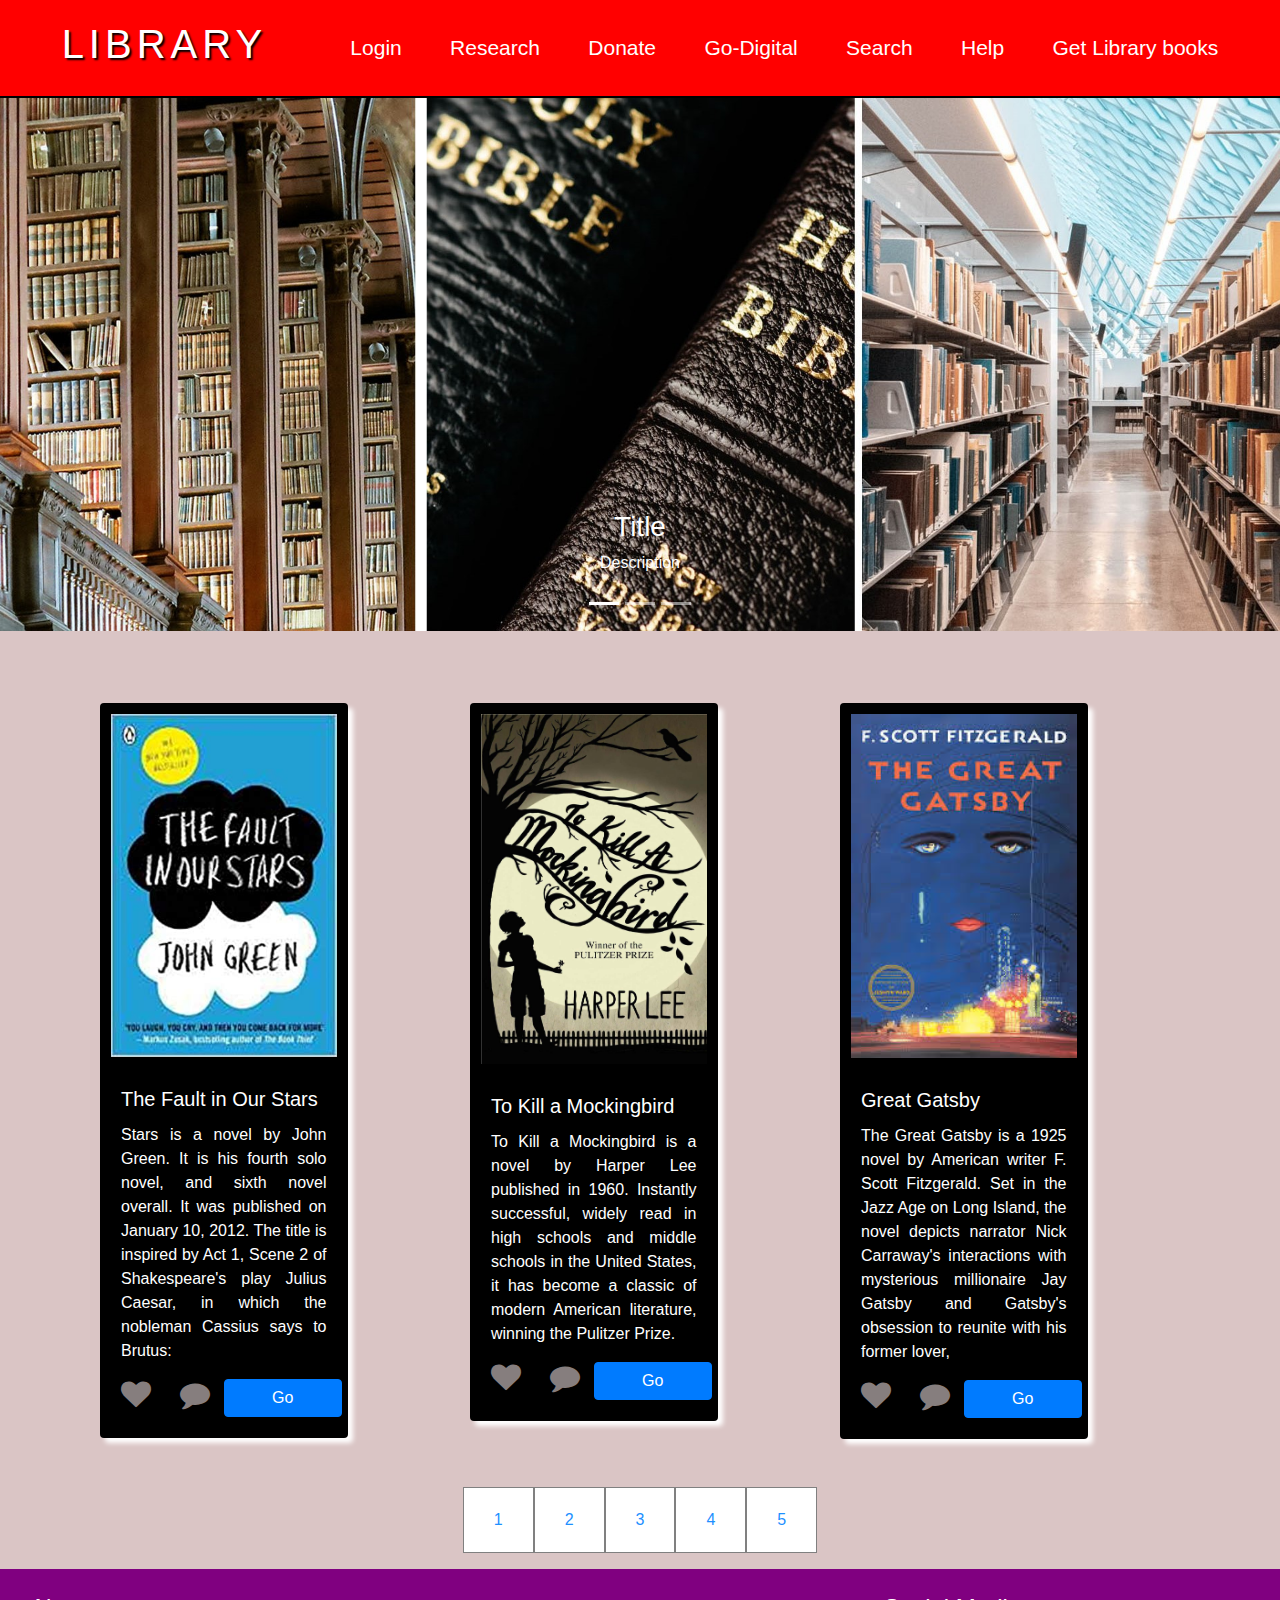
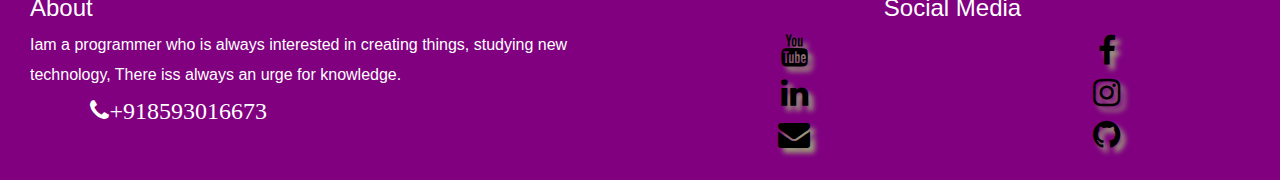
<file: library/frontpage.html>
<!doctype html>
<html lang="en">
  <head>
    <title>Library</title>
    <!-- Required meta tags -->
    <meta charset="utf-8">
    <meta name="viewport" content="width=device-width, initial-scale=1, shrink-to-fit=no">

    <!-- Bootstrap CSS -->
    <link rel="stylesheet" href="https://stackpath.bootstrapcdn.com/bootstrap/4.3.1/css/bootstrap.min.css" integrity="sha384-ggOyR0iXCbMQv3Xipma34MD+dH/1fQ784/j6cY/iJTQUOhcWr7x9JvoRxT2MZw1T" crossorigin="anonymous">
    <link rel="stylesheet" href="https://stackpath.bootstrapcdn.com/font-awesome/4.7.0/css/font-awesome.min.css">
    <link rel="stylesheet" href="style.css">
</head>
  <body>
     <nav>
         <div class="logo">
             <h4 class="home"><a href="frontpage.html">LIBRARY</a></h4>
            </div>
           
             <ul class="nav-links">
                 <li><a href="login.html">Login</a></li>
                 <li><a href="#">Research</a></li>
                 <li><a href="#">Donate</a></li>
                 <li><a href="#">Go-Digital</a></li>
                  <li><a href="#">Search</a></li>
                 <li class="hidden-links"><a href="#">Help</a></li>
                 <li class="hidden-links last-link"><a href="#">Get Library books</a></li>
               
                
             </ul>
             <div class="burger">
                 <div class="line1"></div>
                 <div class="line2"></div>
                 <div class="line3"></div>
             </div>
   </nav>

  <div class="carousel">
    <div id="carouselId" class="carousel slide" data-ride="carousel">
      <ol class="carousel-indicators">
        <li data-target="#carouselId" data-slide-to="0" class="active"></li>
        <li data-target="#carouselId" data-slide-to="1"></li>
        <li data-target="#carouselId" data-slide-to="2"></li>
      </ol>
      <div class="carousel-inner" role="listbox">
        <div class="carousel-item active">
          <img src="images/library_image1.jpg" class="img-fluid" alt="First slide">
          <div class="carousel-caption d-none d-md-block">
            <h3>Title</h3>
            <p>Description</p>
          </div>
        </div>
        <div class="carousel-item">
          <img src="images/library_image2.jpg" class="img-fluid" alt="Second slide">
          <div class="carousel-caption d-none d-md-block">
            <h3>Title</h3>
            <p>Description</p>
          </div>
        </div>
        <div class="carousel-item">
          <img src="images/library_image3.jpg" class="img-fluid" alt="Third slide">
          <div class="carousel-caption d-none d-md-block">
            <h3>Title</h3>
            <p>Description</p>
          </div>
        </div>
      </div>
      <a class="carousel-control-prev" href="#carouselId" role="button" data-slide="prev">
        <span class="carousel-control-prev-icon" aria-hidden="true"></span>
        <span class="sr-only">Previous</span>
      </a>
      <a class="carousel-control-next" href="#carouselId" role="button" data-slide="next">
        <span class="carousel-control-next-icon" aria-hidden="true"></span>
        <span class="sr-only">Next</span>
      </a>
    </div>
  </div>
  <br>
  <br><br>

<div class="container"  style="display: flex;">
  <div class="col-sm-12">
    <div class="row" >
      <div class="col-md-3 cards">
        <div class="card">
          <img class="card-img-top img-fluid" src="images/fault.jpg" alt="Card image cap">
          <div class="card-body">
            <h5 class="card-title">The Fault in Our Stars</h5>
            <p class="card-text">Stars is a novel by John Green. It is his fourth solo novel, and sixth novel overall. It was published on January 10, 2012. 
              The title is inspired by Act 1, Scene 2 of Shakespeare's play Julius Caesar, in which the nobleman Cassius says to Brutus:</p>
            <div class="row">
       
            
              <div class="social-icon fa fa-heart w-50 text-center col-sm-3"></div>
              <div class="social-icon fa fa-comment w-50 text-center col-sm-3"></div>
              <br>
              <a href="nextpage.html" class="btn btn-primary col-sm-6">Go</a>
            </div>
          </div>
        </div>
      </div>
      <div class="col-sm-1 space"></div>
      <div class="col-md-3 cards">
        <div class="card">
          <img class="card-img-top img-fluid" src="images/mocking_bird.jpg" alt="Card image cap" style="height:370px">
          <div class="card-body">
            <h5 class="card-title">To Kill a Mockingbird</h5>
            <p class="card-text">To Kill a Mockingbird is a novel by Harper Lee published in 1960. Instantly successful,
               widely read in high schools and middle schools in the United States, it has become a classic of modern American literature, 
               winning the Pulitzer Prize.</p>
            <div class="row">
              
            
              <div class="social-icon fa fa-heart w-50 text-center col-sm-3"></div>
              <div class="social-icon fa fa-comment w-50 text-center col-sm-3"></div>
              <br>
              <a href="#" class="btn btn-primary col-sm-6">Go</a>
            </div>
          </div>
        </div>
      </div>
      <div class="col-sm-1 space"></div>
      <div class="col-md-3 cards">
        <div class="card">
          <img class="card-img-top img-fluid" src="images/great_gatsby.jpg" alt="Card image cap">
          <div class="card-body">
            <h5 class="card-title">Great Gatsby</h5>
            <p class="card-text">The Great Gatsby is a 1925 novel by American writer F. Scott Fitzgerald. Set in the Jazz Age on Long Island, the novel depicts narrator Nick Carraway's interactions with mysterious millionaire Jay Gatsby and Gatsby's obsession to reunite with his former lover,</p>
            <div class="row">
           
          
            <div class="social-icon fa fa-heart w-50 text-center col-sm-3"></div>
            <div class="social-icon fa fa-comment w-50 text-center col-sm-3"></div>
            <br>
          
            <a href="#" class="btn btn-primary col-sm-6">Go</a>
          </div>
        </div>
        </div>
      </div>
      <div class="col-sm-1 space"></div>
    </div>
  </div>
</div>
<br><br>

<div class="container page">
  <ul class="pagination d-flex justify-content-center">
    
    <li><a href="#">1</a></li>
    <li><a href="#">2</a></li>
    <li><a href="#">3</a></li>
    <li><a href="#">4</a></li>
    <li><a href="#">5</a></li>
  </ul>
</div>
<footer class="col-sm-12 footer row">
    
  <div class="col-sm-6 about"> <h4>About</h4>
 <h6>Iam a  programmer who is always interested in creating things, studying new technology, There iss always an urge for knowledge.
   
 </h6> 
<a href="tel:8593016673"><div class="social-icon fa fa-phone w-50 text-center  mr-1" style="font-size:1.5rem; color:white">+918593016673</div></a>
 </div>
 <div class="col-sm-6 text-center"><h4>Social Media</h4> 
   <div class="row">
  <div class="col-sm-6 links">
   <a href="https://www.youtube.com/channel/UCUd0di63gV8KoOoSWcD8q7w"><div class="social-icon fa fa-youtube w-50 text-center  mr-1"></div></a>
   <a href="https://www.linkedin.com/in/gokul-ganesh-2a37a91b5"><div class="social-icon fa fa-linkedin w-50 text-center  mr-1"></div></a>
   <a href ="mailto:gokulganesh189@gmail.com"><div class="social-icon fa fa-envelope w-50 text-center  mr-1"></div></a>
 </div>

  <div class="col-sm-6 links">
  <a href="https://www.facebook.com/gokul.ganeshmannar"><div class="social-icon fa fa-facebook w-50 text-center  mr-1"></div></a>
  <a href="https://www.instagram.com/gokugokulganesh"><div class="social-icon fa fa-instagram w-50 text-center  mr-1"></div></a>
 <a href="https://github.com/gokul1996-django"><div class="social-icon fa fa-github w-50 text-center  mr-1"></div></a> 
 </div>
 </div>
 <br>
</div>

</footer>

<script src = "app.js">
    
</script>

    <!-- Optional JavaScript -->
    <!-- jQuery first, then Popper.js, then Bootstrap JS -->
    <script src="https://code.jquery.com/jquery-3.3.1.slim.min.js" integrity="sha384-q8i/X+965DzO0rT7abK41JStQIAqVgRVzpbzo5smXKp4YfRvH+8abtTE1Pi6jizo" crossorigin="anonymous"></script>
    <script src="https://cdnjs.cloudflare.com/ajax/libs/popper.js/1.14.7/umd/popper.min.js" integrity="sha384-UO2eT0CpHqdSJQ6hJty5KVphtPhzWj9WO1clHTMGa3JDZwrnQq4sF86dIHNDz0W1" crossorigin="anonymous"></script>
    <script src="https://stackpath.bootstrapcdn.com/bootstrap/4.3.1/js/bootstrap.min.js" integrity="sha384-JjSmVgyd0p3pXB1rRibZUAYoIIy6OrQ6VrjIEaFf/nJGzIxFDsf4x0xIM+B07jRM" crossorigin="anonymous"></script>
  </body>
</html>
</file>
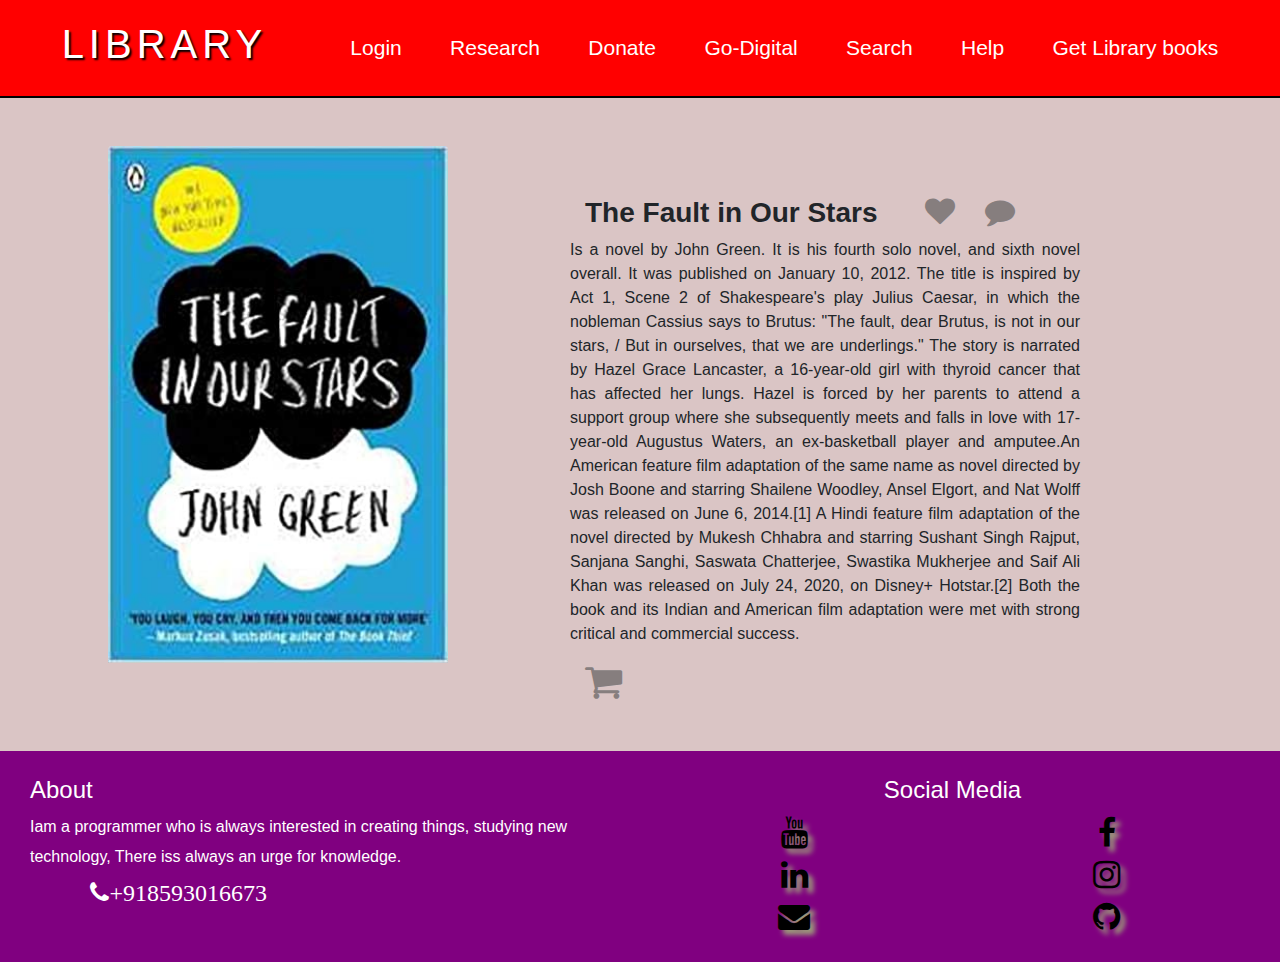
<file: library/nextpage.html>
<!doctype html>
<html lang="en">
  <head>
    <title>Library</title>
    <!-- Required meta tags -->
    <meta charset="utf-8">
    <meta name="viewport" content="width=device-width, initial-scale=1, shrink-to-fit=no">

    <!-- Bootstrap CSS -->
    <link rel="stylesheet" href="https://stackpath.bootstrapcdn.com/bootstrap/4.3.1/css/bootstrap.min.css" integrity="sha384-ggOyR0iXCbMQv3Xipma34MD+dH/1fQ784/j6cY/iJTQUOhcWr7x9JvoRxT2MZw1T" crossorigin="anonymous">
    <link rel="stylesheet" href="https://stackpath.bootstrapcdn.com/font-awesome/4.7.0/css/font-awesome.min.css">
    <link rel="stylesheet" href="style.css">
</head>
  <body>
     <nav>
         <div class="logo">
             <h4 class="home"><a href="frontpage.html">LIBRARY</a></h4>
            </div>
           
             <ul class="nav-links">
                 <li><a href="login.html">Login</a></li>
                 <li><a href="#">Research</a></li>
                 <li><a href="#">Donate</a></li>
                 <li><a href="#">Go-Digital</a></li>
                  <li><a href="#">Search</a></li>
                 <li class="hidden-links"><a href="#">Help</a></li>
                 <li class="hidden-links last-link"><a href="#">Get Library books</a></li>
               
                
             </ul>
             <div class="burger">
                 <div class="line1"></div>
                 <div class="line2"></div>
                 <div class="line3"></div>
             </div>
   </nav>
   <br><br>
   <div class="container row">
       <div class="col-sm-1"></div>
       <div class="col-sm-4">
        <img class="card-img-top img-fluid" src="images/fault.jpg" alt="Card image cap">
       </div>
       <div class="col-sm-1"></div>
       <div class="col-sm-6 description row"><h3 class="col-sm-8"><b>The Fault in Our Stars</b></h3>
        <a href="#"><div class="col-sm-2 social-icon fa fa-heart w-50 text-center"></div></a>
        <a href="#"><div class="col-sm-2 social-icon fa fa-comment w-50 text-center"></div></a>
         <br>
        <p>Is a novel by John Green. It is his fourth solo novel, and sixth novel overall. 
           It was published on January 10, 2012. The title is inspired by Act 1, Scene 2 of Shakespeare's play Julius Caesar, in which 
           the nobleman Cassius says to Brutus: "The fault, dear Brutus, is not in our stars, / But in ourselves, that we are underlings." 
           The story is narrated by Hazel Grace Lancaster, a 16-year-old girl with thyroid cancer that has affected her lungs. Hazel is forced
            by her parents to attend a support group where she subsequently meets and falls in love with 17-year-old Augustus Waters, 
            an ex-basketball player and amputee.An American feature film adaptation of the same name as novel directed by Josh Boone and 
            starring Shailene Woodley, Ansel Elgort, and Nat Wolff was released on June 6, 2014.[1] A Hindi feature film adaptation of the 
            novel directed by Mukesh Chhabra and starring Sushant Singh Rajput, Sanjana Sanghi, Saswata Chatterjee, Swastika Mukherjee and Saif 
            Ali Khan was released on July 24, 2020, on Disney+ Hotstar.[2] Both the book and its Indian and American film adaptation were met 
            with strong critical and commercial success.</p>
           <a href="https://www.amazon.in/Fault-our-Stars-John-Green/dp/0141345659/ref=sr_1_1?crid=EJSOT2SMVCU3&dchild=1&keywords=fault+in+our+stars&qid=1610960895&sprefix=fault%2Caps%2C296&sr=8-1">
            <div class="col-sm-3 social-icon fa fa-shopping-cart w-50 text-center"></div>
        </a>
        </div>

   </div>
   <br><br>
   <footer class="col-sm-12 footer row">
    
    <div class="col-sm-6 about"> <h4>About</h4>
   <h6>Iam a  programmer who is always interested in creating things, studying new technology, There iss always an urge for knowledge.
     
   </h6> 
  <a href="tel:8593016673"><div class="social-icon fa fa-phone w-50 text-center  mr-1" style="font-size:1.5rem; color:white">+918593016673</div></a>
   </div>
   <div class="col-sm-6 text-center"><h4>Social Media</h4> 
     <div class="row">
    <div class="col-sm-6 links">
     <a href="https://www.youtube.com/channel/UCUd0di63gV8KoOoSWcD8q7w"><div class="social-icon fa fa-youtube w-50 text-center  mr-1"></div></a>
     <a href="https://www.linkedin.com/in/gokul-ganesh-2a37a91b5"><div class="social-icon fa fa-linkedin w-50 text-center  mr-1"></div></a>
     <a href ="mailto:gokulganesh189@gmail.com"><div class="social-icon fa fa-envelope w-50 text-center  mr-1"></div></a>
   </div>
  
    <div class="col-sm-6 links">
    <a href="https://www.facebook.com/gokul.ganeshmannar"><div class="social-icon fa fa-facebook w-50 text-center  mr-1"></div></a>
    <a href="https://www.instagram.com/gokugokulganesh"><div class="social-icon fa fa-instagram w-50 text-center  mr-1"></div></a>
   <a href="https://github.com/gokul1996-django"><div class="social-icon fa fa-github w-50 text-center  mr-1"></div></a> 
   </div>
   </div>
   <br>
  </div>
  
  </footer>
  
   <script src = "app.js">
    
</script>
  </body>
</html>
</file>
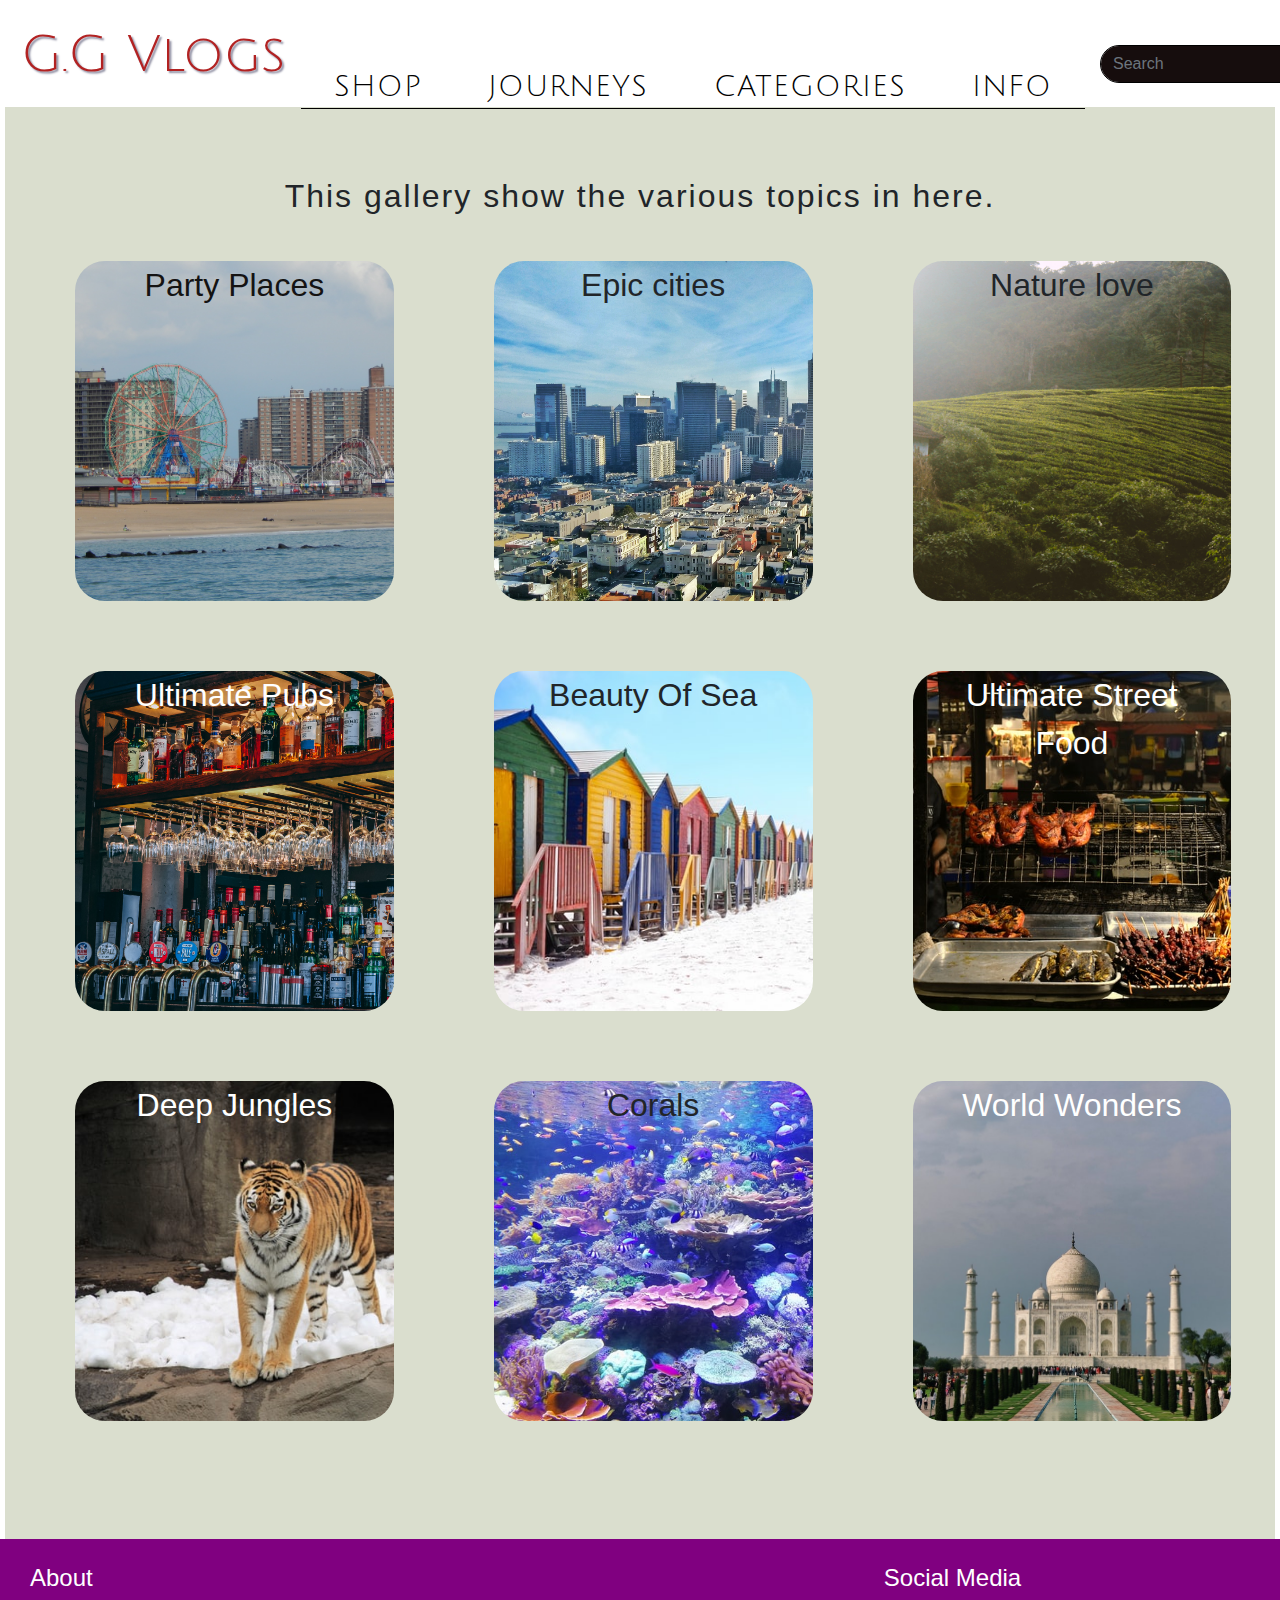
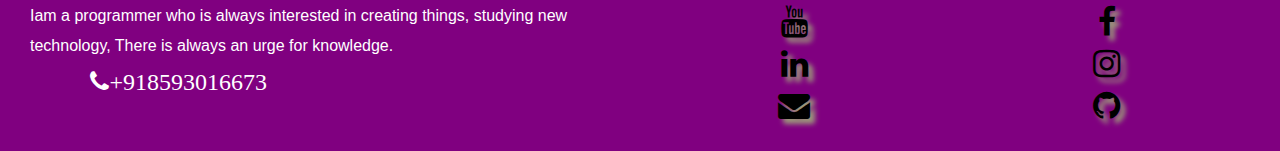
<file: vlog/html/gallery.html>
<!doctype html>
<html lang="en">
  <head>
    <title>Title</title>
    <!-- Required meta tags -->
    <meta charset="utf-8">
    <meta name="viewport" content="width=device-width, initial-scale=1, shrink-to-fit=no">

    <!-- Bootstrap CSS -->
    <link href="https://fonts.googleapis.com/css2?family=Julius+Sans+One&display=swap" rel="stylesheet">
    <link rel="stylesheet" href="https://stackpath.bootstrapcdn.com/font-awesome/4.7.0/css/font-awesome.min.css">
    <link rel="stylesheet" href="https://stackpath.bootstrapcdn.com/bootstrap/4.3.1/css/bootstrap.min.css" integrity="sha384-ggOyR0iXCbMQv3Xipma34MD+dH/1fQ784/j6cY/iJTQUOhcWr7x9JvoRxT2MZw1T" crossorigin="anonymous">
    <link rel="stylesheet" href="navbar.css">
</head>
  <body>
    <nav class="navbar navbar-expand-sm navbar-light bg-ligh navbar-transperent">
        <a class="navbar-brand" href="nav.html"><P>G.G Vlogs</P></a>
        <button class="navbar-toggler d-lg-none" type="button" data-toggle="collapse" data-target="#collapsibleNavId" aria-controls="collapsibleNavId"
            aria-expanded="false" aria-label="Toggle navigation">
            <span class="navbar-toggler-icon"></span>
        </button>
        <div class="collapse navbar-collapse" id="collapsibleNavId">
            <ul class="navbar-nav mx-auto text-md-center">
           
                <li class="nav-item">
                    <a class="nav-link" href="#" style="color:black; ">Shop</a>
                </li>
                <li class="nav-item">
                    <a class="nav-link" href="#"  style="color:black;">journeys</a>
                </li>
                <li class="nav-item">
                    <a class="nav-link" href="gallery.html"  style="color:black;">Categories</a>
                </li>
                 <li class="nav-item">
                    <a class="nav-link" href="#"  style="color:black;">info</a>
                </li>
              
            </ul>
            <form class="form-inline my-2 my-lg-0">
                <div class="search-icon">
                    <div class="col-sm-9">
                <input class="form-control search" type="text" placeholder="Search">
              </div>
   
                <div class="social-icon fa fa-search text-center col-sm-3" type="submit"></div>
  
                </div>
              </div>
              </form>
        </div>
    </nav>  
    <div class="full">
        <div class="col-sm-12 description">
            <h2>This gallery show the various topics in here.<h2>  
        </div>
        <div class="row">
          
            <div class="col-sm-3 img1"><a href="party.html" style="color:rgb(20, 19, 19);"><p class="text-center" style="font-size:2rem;"> Party Places</p></a></div>
            
    
            <div class="col-sm-3 img2"><p class="text-center" style="font-size:2rem;">Epic cities</p></div>
    
            <div class="col-sm-3 img3"><p class="text-center" style="font-size:2rem;">Nature love</p></div>
         
            
        </div>
        <div class="row">
          
            <div class="col-sm-3 img4"><p class="text-center" style="font-size:2rem; color:white">Ultimate Pubs</p></div>
            
    
            <div class="col-sm-3 img5"><p class="text-center" style="font-size:2rem;">Beauty Of Sea</p></div>
    
            <div class="col-sm-3 img6"><p class="text-center" style="font-size:2rem; color:white">Ultimate Street Food</p></div>
         
            
        </div>
        <div class="row">
          
            <div class="col-sm-3 img7"><p class="text-center" style="font-size:2rem; color:white">Deep Jungles</p></div>
            
    
            <div class="col-sm-3 img8"><p class="text-center" style="font-size:2rem;">Corals</p></div>
    
            <div class="col-sm-3 img9"><p class="text-center" style="font-size:2rem; color:white">World Wonders</p></div>
         
            
        </div>
        <br>
        <br>
    </div>
    <footer class="col-sm-12 footer row">
    
        <div class="col-sm-6 about"> <h4>About</h4>
       <h6>Iam a  programmer who is always interested in creating things, studying new technology, There is always an urge for knowledge.
         
       </h6> 
      <a href="tel:8593016673"><div class="social-icon fa fa-phone w-50 text-center  mr-1" style="font-size:1.5rem; color:white">+918593016673</div></a>
       </div>
       <div class="col-sm-6 text-center"><h4>Social Media</h4> 
         <div class="row">
        <div class="col-sm-6 links">
         <a href="https://www.youtube.com/channel/UCUd0di63gV8KoOoSWcD8q7w"><div class="social-icon fa fa-youtube w-50 text-center  mr-1"></div></a>
         <a href="https://www.linkedin.com/in/gokul-ganesh-2a37a91b5"><div class="social-icon fa fa-linkedin w-50 text-center  mr-1"></div></a>
         <a href ="mailto:gokulganesh189@gmail.com"><div class="social-icon fa fa-envelope w-50 text-center  mr-1"></div></a>
       </div>
      
        <div class="col-sm-6 links">
        <a href="https://www.facebook.com/gokul.ganeshmannar"><div class="social-icon fa fa-facebook w-50 text-center  mr-1"></div></a>
        <a href="https://www.instagram.com/gokugokulganesh"><div class="social-icon fa fa-instagram w-50 text-center  mr-1"></div></a>
       <a href="https://github.com/gokul1996-django"><div class="social-icon fa fa-github w-50 text-center  mr-1"></div></a> 
       </div>
       </div>
       <br>
      </div>
      
      </footer>
    <!-- Optional JavaScript -->
    <!-- jQuery first, then Popper.js, then Bootstrap JS -->
    <script src="https://code.jquery.com/jquery-3.3.1.slim.min.js" integrity="sha384-q8i/X+965DzO0rT7abK41JStQIAqVgRVzpbzo5smXKp4YfRvH+8abtTE1Pi6jizo" crossorigin="anonymous"></script>
    <script src="https://cdnjs.cloudflare.com/ajax/libs/popper.js/1.14.7/umd/popper.min.js" integrity="sha384-UO2eT0CpHqdSJQ6hJty5KVphtPhzWj9WO1clHTMGa3JDZwrnQq4sF86dIHNDz0W1" crossorigin="anonymous"></script>
    <script src="https://stackpath.bootstrapcdn.com/bootstrap/4.3.1/js/bootstrap.min.js" integrity="sha384-JjSmVgyd0p3pXB1rRibZUAYoIIy6OrQ6VrjIEaFf/nJGzIxFDsf4x0xIM+B07jRM" crossorigin="anonymous"></script>
  </body>
</html>
</file>
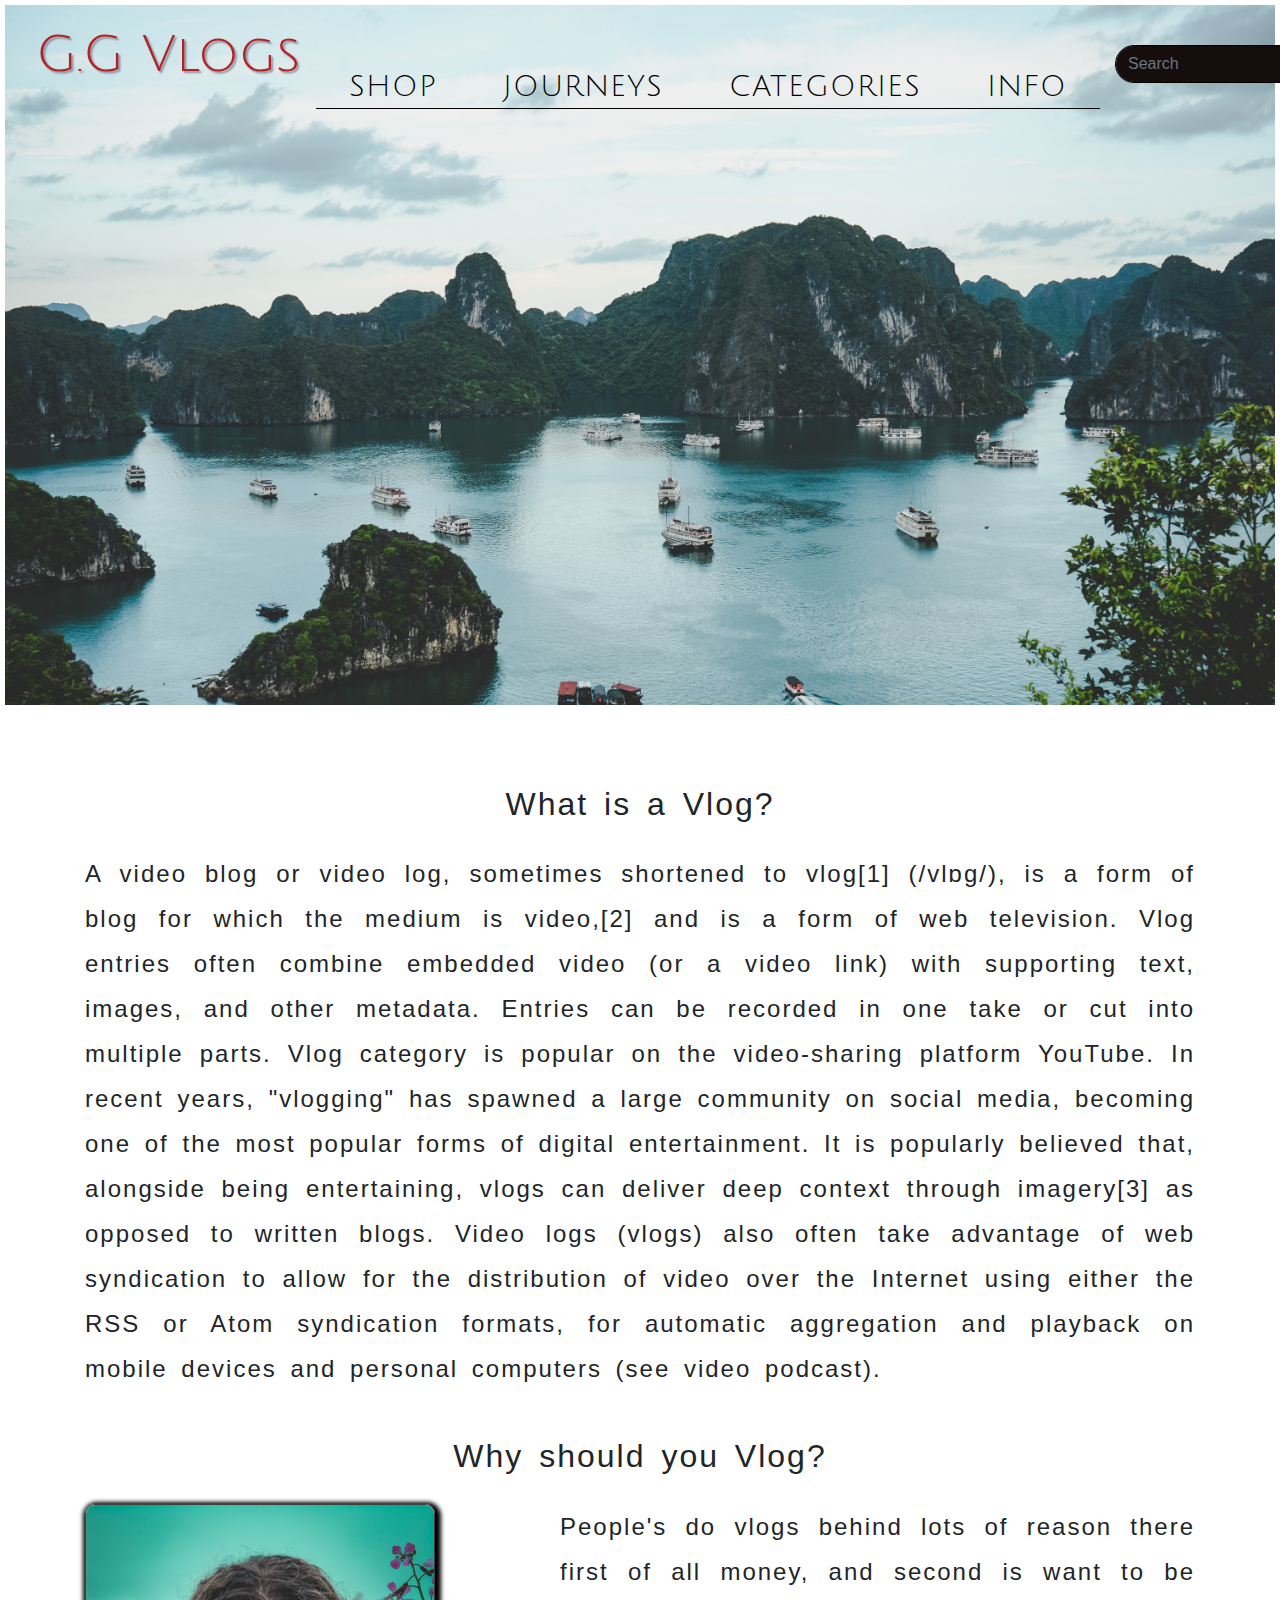
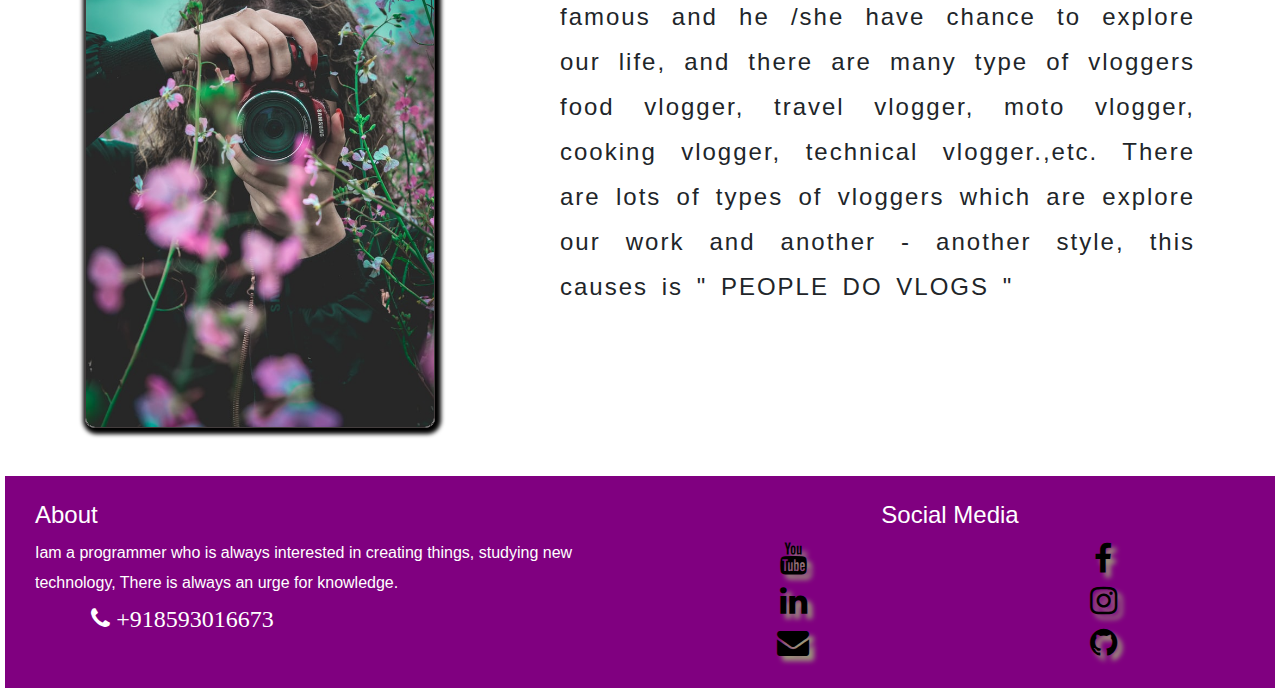
<file: vlog/html/nav.html>
<!doctype html>
<html lang="en">

<head>
    <title>Title</title>
    <!-- Required meta tags -->
    <meta charset="utf-8">
    <link rel="preconnect" href="https://fonts.gstatic.com">
    <link href="https://fonts.googleapis.com/css2?family=Julius+Sans+One&display=swap" rel="stylesheet">
    <link rel="stylesheet" href="https://stackpath.bootstrapcdn.com/font-awesome/4.7.0/css/font-awesome.min.css">
    <link rel="stylesheet" href="https://fonts.googleapis.com/css2?family=Lobster&family=Open+Sans&display=swap">
    <meta name="viewport" content="width=device-width, initial-scale=1, shrink-to-fit=no">
    <link rel="stylesheet" href="navbar.css">

<body>
    <div class="col-sm-12 front" class="img-fluid">
        <nav class="navbar navbar-expand-sm navbar-light bg-ligh navbar-transperent">
            <a class="navbar-brand" href="nav.html">
                <P>G.G Vlogs</P>
            </a>
            <button class="navbar-toggler d-lg-none" type="button" data-toggle="collapse"
                data-target="#collapsibleNavId" aria-controls="collapsibleNavId" aria-expanded="false"
                aria-label="Toggle navigation">
                <span class="navbar-toggler-icon"></span>
            </button>
            <div class="collapse navbar-collapse" id="collapsibleNavId">
                <ul class="navbar-nav mx-auto text-md-center">

                    <li class="nav-item">
                        <a class="nav-link" href="#" style="color:black; ">Shop</a>
                    </li>
                    <li class="nav-item">
                        <a class="nav-link" href="#" style="color:black;">journeys</a>
                    </li>
                    <li class="nav-item">
                        <a class="nav-link" href="gallery.html" style="color:black;">Categories</a>
                    </li>
                    <li class="nav-item">
                        <a class="nav-link" href="#" style="color:black;">info</a>
                    </li>

                </ul>
                <form class="form-inline my-2 my-lg-0">
                    <div class="search-icon">
                        <div class="col-sm-9">
                            <input class="form-control search" type="text" placeholder="Search">
                        </div>

                        <div class="social-icon fa fa-search text-center col-sm-3" type="submit"></div>

                    </div>
            </div>
            </form>
    </div>
    </nav>
    </div>

    <!-- <div class="full">
    <div class="col-sm-12 description">
        <p>This gallery shows pics that I have selected for this project</p>  
    </div>
    <div class="row">
      
        <div class="col-sm-3 img1"></div>
        

        <div class="col-sm-3 img2"></div>

        <div class="col-sm-3 img3"></div>
     
    </div>
</div> -->
    <div class="container test">
        <h2 class="text-center">What is a Vlog?</h2>
        <p>A video blog or video log, sometimes shortened to vlog[1] (/vlɒɡ/), is a form of blog for which the medium is
            video,[2] and is a form of web television. Vlog entries often combine embedded video (or a video link) with
            supporting text, images, and other metadata. Entries can be recorded in one take or cut into multiple parts.
            Vlog category is popular on the video-sharing platform YouTube.

            In recent years, "vlogging" has spawned a large community on social media, becoming one of the most popular
            forms of digital entertainment. It is popularly believed that, alongside being entertaining, vlogs can
            deliver deep context through imagery[3] as opposed to written blogs.

            Video logs (vlogs) also often take advantage of web syndication to allow for the distribution of video over
            the Internet using either the RSS or Atom syndication formats, for automatic aggregation and playback on
            mobile devices and personal computers (see video podcast).</p>
    </div>
    <div class="container why">
        <h2 class="text-center">Why should you Vlog?</h2>
        <div class="row">
        <div class="col-sm-4 cam">
            <img src="../lady_with_cam.jpg" alt="cam" class="img-fluid">
        </div>
        <div class="col-sm-1"></div>
        <div class="col-sm-7">
            <p>
                People's do vlogs behind lots of reason there first of all money, and second is want to be famous and he
                /she have chance to explore our life, and there are many type of vloggers food vlogger, travel vlogger,
                moto vlogger, cooking vlogger, technical vlogger.,etc. There are lots of types of vloggers which are
                explore our work and another - another style, this causes is " PEOPLE DO VLOGS "
            </p>


        </div>
        
    </div>
</div>
    <br>
        <br>

    <footer class="col-sm-12 footer row">

        <div class="col-sm-6 about">
            <h4>About</h4>
            <h6>Iam a programmer who is always interested in creating things, studying new technology, There is always
                an urge for knowledge.

            </h6>
            <a href="tel:8593016673">
                <div class="social-icon fa fa-phone w-50 text-center  mr-1" style="font-size:1.5rem; color:white">
                    +918593016673</div>
            </a>
        </div>
        <div class="col-sm-6 text-center">
            <h4>Social Media</h4>
            <div class="row">
                <div class="col-sm-6 links">
                    <a href="https://www.youtube.com/channel/UCUd0di63gV8KoOoSWcD8q7w">
                        <div class="social-icon fa fa-youtube w-50 text-center  mr-1"></div>
                    </a>
                    <a href="https://www.linkedin.com/in/gokul-ganesh-2a37a91b5">
                        <div class="social-icon fa fa-linkedin w-50 text-center  mr-1"></div>
                    </a>
                    <a href="mailto:gokulganesh189@gmail.com">
                        <div class="social-icon fa fa-envelope w-50 text-center  mr-1"></div>
                    </a>
                </div>

                <div class="col-sm-6 links">
                    <a href="https://www.facebook.com/gokul.ganeshmannar">
                        <div class="social-icon fa fa-facebook w-50 text-center  mr-1"></div>
                    </a>
                    <a href="https://www.instagram.com/gokugokulganesh">
                        <div class="social-icon fa fa-instagram w-50 text-center  mr-1"></div>
                    </a>
                    <a href="https://github.com/gokul1996-django">
                        <div class="social-icon fa fa-github w-50 text-center  mr-1"></div>
                    </a>
                </div>
            </div>
            <br>
        </div>

    </footer>
    <!-- Bootstrap CSS -->
    <link rel="stylesheet" href="https://stackpath.bootstrapcdn.com/bootstrap/4.3.1/css/bootstrap.min.css"
        integrity="sha384-ggOyR0iXCbMQv3Xipma34MD+dH/1fQ784/j6cY/iJTQUOhcWr7x9JvoRxT2MZw1T" crossorigin="anonymous">
    <script src="https://code.jquery.com/jquery-3.3.1.slim.min.js"
        integrity="sha384-q8i/X+965DzO0rT7abK41JStQIAqVgRVzpbzo5smXKp4YfRvH+8abtTE1Pi6jizo"
        crossorigin="anonymous"></script>
    <script src="https://cdnjs.cloudflare.com/ajax/libs/popper.js/1.14.7/umd/popper.min.js"
        integrity="sha384-UO2eT0CpHqdSJQ6hJty5KVphtPhzWj9WO1clHTMGa3JDZwrnQq4sF86dIHNDz0W1"
        crossorigin="anonymous"></script>
    <script src="https://stackpath.bootstrapcdn.com/bootstrap/4.3.1/js/bootstrap.min.js"
        integrity="sha384-JjSmVgyd0p3pXB1rRibZUAYoIIy6OrQ6VrjIEaFf/nJGzIxFDsf4x0xIM+B07jRM"
        crossorigin="anonymous"></script>

</body>

</html>
</file>
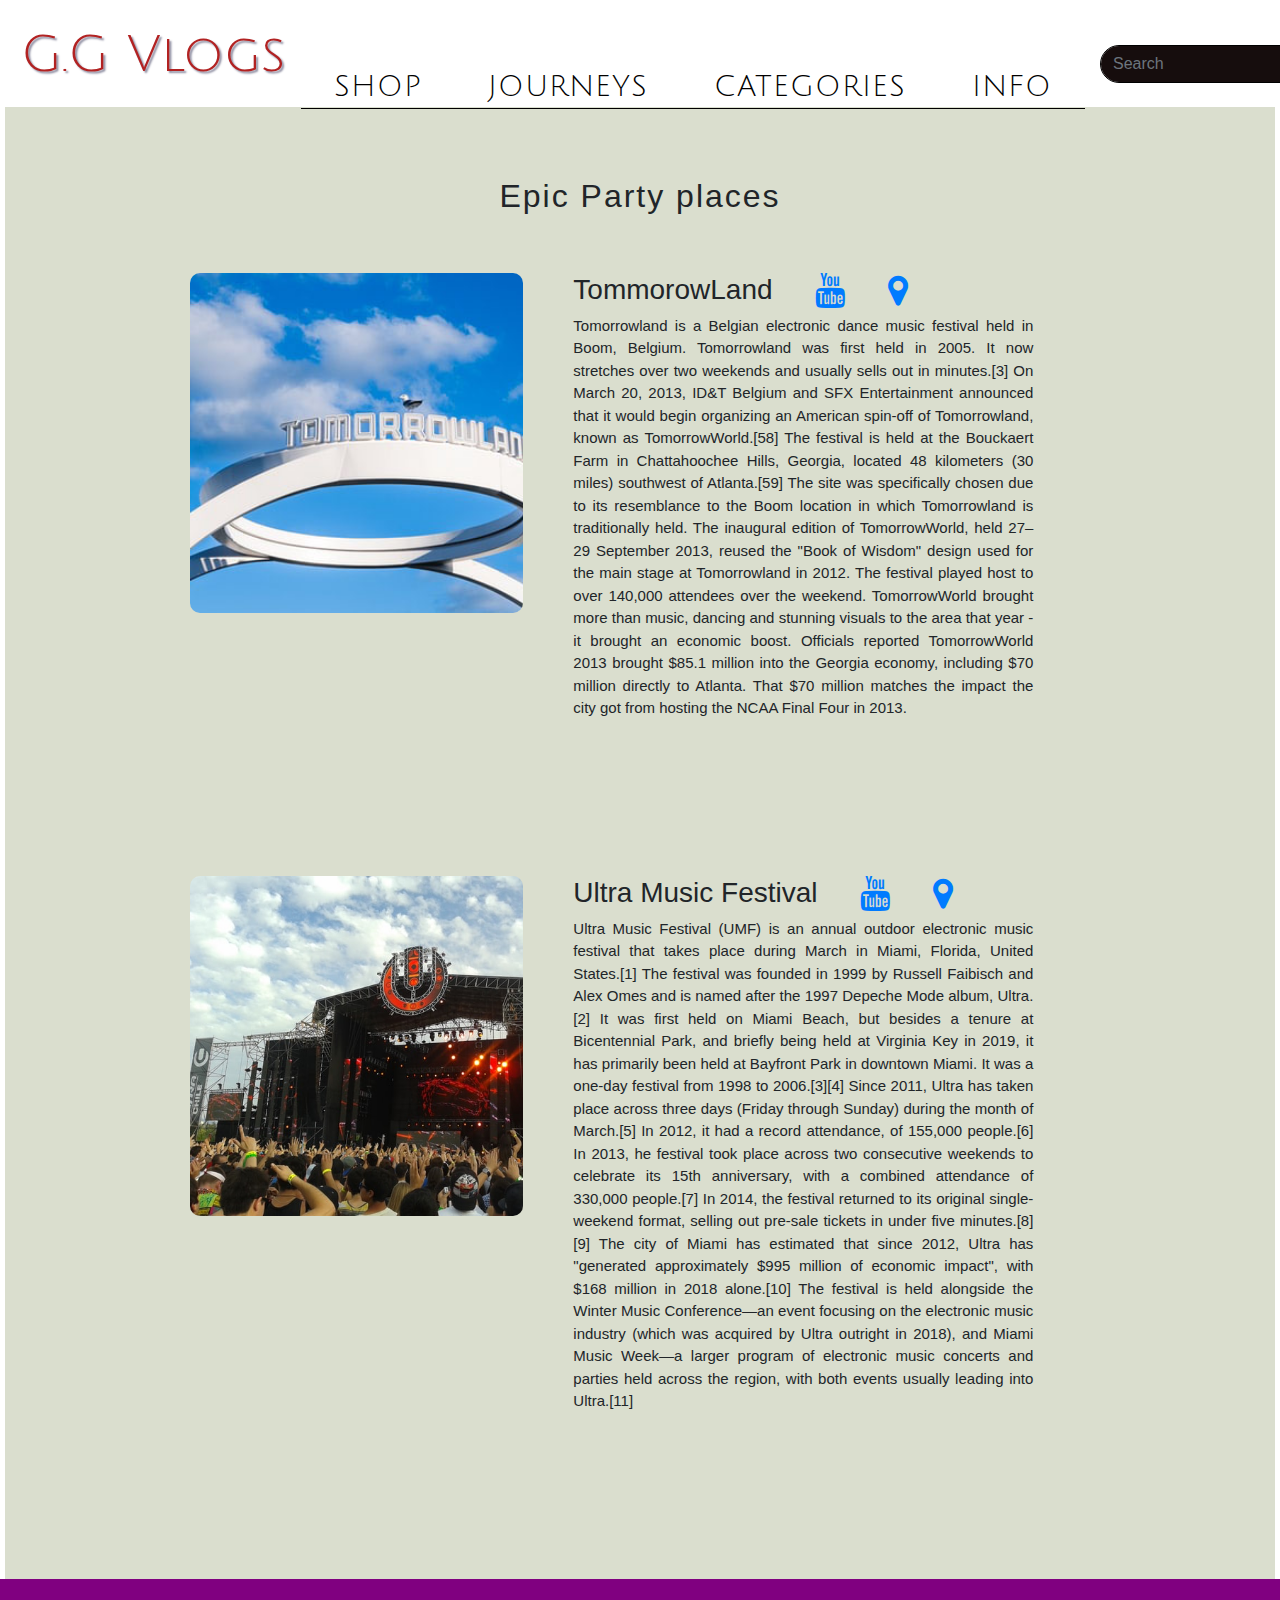
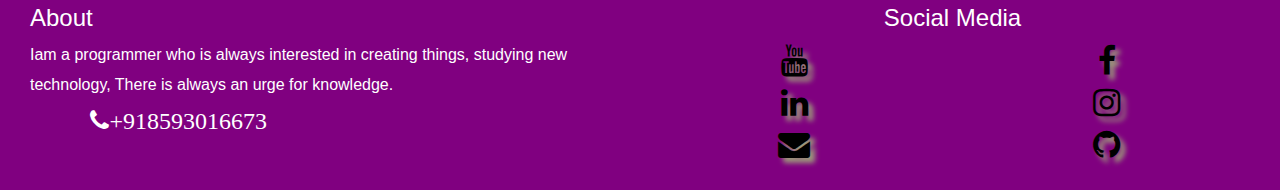
<file: vlog/html/party.html>
<!doctype html>
<html lang="en">
  <head>
    <title>Title</title>
    <!-- Required meta tags -->
    <meta charset="utf-8">
    <meta name="viewport" content="width=device-width, initial-scale=1, shrink-to-fit=no">

    <!-- Bootstrap CSS -->
    <link href="https://fonts.googleapis.com/css2?family=Julius+Sans+One&display=swap" rel="stylesheet">
    <link rel="stylesheet" href="https://stackpath.bootstrapcdn.com/font-awesome/4.7.0/css/font-awesome.min.css">
    <link rel="stylesheet" href="https://stackpath.bootstrapcdn.com/bootstrap/4.3.1/css/bootstrap.min.css" integrity="sha384-ggOyR0iXCbMQv3Xipma34MD+dH/1fQ784/j6cY/iJTQUOhcWr7x9JvoRxT2MZw1T" crossorigin="anonymous">
    <link rel="stylesheet" href="navbar.css">
</head>
  <body>
    <nav class="navbar navbar-expand-sm navbar-light bg-ligh navbar-transperent">
        <a class="navbar-brand" href="nav.html"><P>G.G Vlogs</P></a>
        <button class="navbar-toggler d-lg-none" type="button" data-toggle="collapse" data-target="#collapsibleNavId" aria-controls="collapsibleNavId"
            aria-expanded="false" aria-label="Toggle navigation">
            <span class="navbar-toggler-icon"></span>
        </button>
        <div class="collapse navbar-collapse" id="collapsibleNavId">
            <ul class="navbar-nav mx-auto text-md-center">
           
                <li class="nav-item">
                    <a class="nav-link" href="#" style="color:black; ">Shop</a>
                </li>
                <li class="nav-item">
                    <a class="nav-link" href="#"  style="color:black;">journeys</a>
                </li>
                <li class="nav-item">
                    <a class="nav-link" href="gallery.html"  style="color:black;">Categories</a>
                </li>
                 <li class="nav-item">
                    <a class="nav-link" href="#"  style="color:black;">info</a>
                </li>
              
            </ul>
            <form class="form-inline my-2 my-lg-0">
                <div class="search-icon">
                    <div class="col-sm-9">
                <input class="form-control search" type="text" placeholder="Search">
              </div>
   
                <div class="social-icon fa fa-search text-center col-sm-3" type="submit"></div>
  
                </div>
              </div>
              </form>
        </div>
    </nav>  
<div class="full">
    <div class="container party">
        <h2>Epic Party places</h2>
        <div class="col-sm-12 row">
            <div class="col-sm-4 party_image1"></div>
           
            <div class="col-sm-6 row party_description">
               <h3>TommorowLand </h3>  <a href="#" class="social-icon fa fa-youtube w-25 text-center"></a>
               <a href="#" class="social-icon fa fa-map-marker text-center"></a>
               <p>Tomorrowland is a Belgian electronic dance music festival held in Boom, Belgium. Tomorrowland was first held in 2005. It now stretches over two weekends and usually sells out in minutes.[3]
                On March 20, 2013, ID&T Belgium and SFX Entertainment announced that it would begin organizing an American spin-off of Tomorrowland, known as TomorrowWorld.[58] The festival is held at the Bouckaert Farm in Chattahoochee Hills, Georgia, located 48 kilometers (30 miles) southwest of Atlanta.[59] The site was specifically chosen due to its resemblance to the Boom location in which Tomorrowland is traditionally held.

                The inaugural edition of TomorrowWorld, held 27–29 September 2013, reused the "Book of Wisdom" design used for the main stage at Tomorrowland in 2012. The festival played host to over 140,000 attendees over the weekend. TomorrowWorld brought more than music, dancing and stunning visuals to the area that year - it brought an economic boost. Officials reported TomorrowWorld 2013 brought $85.1 million into the Georgia economy, including $70 million directly to Atlanta. That $70 million matches the impact the city got from hosting the NCAA Final Four in 2013.
              
            </p>
            </div>
        </div>
        <div class="col-sm-12 row">
            <div class="col-sm-4 party_image2"></div>
           
            <div class="col-sm-6 row party_description">
               <h3>Ultra Music Festival</h3>  <a href="#" class="social-icon fa fa-youtube w-25 text-center"></a>
               <a href="#" class="social-icon fa fa-map-marker text-center"></a>
               <p>
                Ultra Music Festival (UMF) is an annual outdoor electronic music festival that takes place during March in Miami, Florida, United States.[1] The festival was founded in 1999 by Russell Faibisch and Alex Omes and is named after the 1997 Depeche Mode album, Ultra.[2]

                It was first held on Miami Beach, but besides a tenure at Bicentennial Park, and briefly being held at Virginia Key in 2019, it has primarily been held at Bayfront Park in downtown Miami. It was a one-day festival from 1998 to 2006.[3][4]
                
                Since 2011, Ultra has taken place across three days (Friday through Sunday) during the 
                month of March.[5] In 2012, it had a record attendance, of 155,000 people.[6] In 2013, 
                he festival took place across two consecutive weekends to celebrate its 15th anniversary, with a 
                combined attendance of 330,000 people.[7] In 2014, the festival returned to its 
                original single-weekend format, selling out pre-sale tickets in under five minutes.[8][9] 
                The city of Miami has estimated that since 2012, Ultra has "generated approximately $995 million of
                 economic impact", with $168 million in 2018 alone.[10]
                
                The festival is held alongside the Winter Music Conference—an event focusing 
                on the electronic music industry (which was acquired by Ultra outright in 2018), 
                and Miami Music Week—a larger program of electronic music concerts and parties held
                 across the region, with both events usually leading into Ultra.[11]
            </p>
            </div>
        </div>
        
        
    </div>



</div>
    <footer class="col-sm-12 footer row">
    
        <div class="col-sm-6 about"> <h4>About</h4>
       <h6>Iam a  programmer who is always interested in creating things, studying new technology, There is always an urge for knowledge.
         
       </h6> 
      <a href="tel:8593016673"><div class="social-icon fa fa-phone w-50 text-center  mr-1" style="font-size:1.5rem; color:white">+918593016673</div></a>
       </div>
       <div class="col-sm-6 text-center"><h4>Social Media</h4> 
         <div class="row">
        <div class="col-sm-6 links">
         <a href="https://www.youtube.com/channel/UCUd0di63gV8KoOoSWcD8q7w"><div class="social-icon fa fa-youtube w-50 text-center  mr-1"></div></a>
         <a href="https://www.linkedin.com/in/gokul-ganesh-2a37a91b5"><div class="social-icon fa fa-linkedin w-50 text-center  mr-1"></div></a>
         <a href ="mailto:gokulganesh189@gmail.com"><div class="social-icon fa fa-envelope w-50 text-center  mr-1"></div></a>
       </div>
      
        <div class="col-sm-6 links">
        <a href="https://www.facebook.com/gokul.ganeshmannar"><div class="social-icon fa fa-facebook w-50 text-center  mr-1"></div></a>
        <a href="https://www.instagram.com/gokugokulganesh"><div class="social-icon fa fa-instagram w-50 text-center  mr-1"></div></a>
       <a href="https://github.com/gokul1996-django"><div class="social-icon fa fa-github w-50 text-center  mr-1"></div></a> 
       </div>
       </div>
       <br>
      </div>
      
      </footer>
    <!-- Optional JavaScript -->
    <!-- jQuery first, then Popper.js, then Bootstrap JS -->
    <script src="https://code.jquery.com/jquery-3.3.1.slim.min.js" integrity="sha384-q8i/X+965DzO0rT7abK41JStQIAqVgRVzpbzo5smXKp4YfRvH+8abtTE1Pi6jizo" crossorigin="anonymous"></script>
    <script src="https://cdnjs.cloudflare.com/ajax/libs/popper.js/1.14.7/umd/popper.min.js" integrity="sha384-UO2eT0CpHqdSJQ6hJty5KVphtPhzWj9WO1clHTMGa3JDZwrnQq4sF86dIHNDz0W1" crossorigin="anonymous"></script>
    <script src="https://stackpath.bootstrapcdn.com/bootstrap/4.3.1/js/bootstrap.min.js" integrity="sha384-JjSmVgyd0p3pXB1rRibZUAYoIIy6OrQ6VrjIEaFf/nJGzIxFDsf4x0xIM+B07jRM" crossorigin="anonymous"></script>
  </body>
</html>
</file>
<file: library/style.css>
*{
    margin:0px;
    padding:0;
    box-sizing:border-box;
}
nav{
    padding:20px;
    display:flex;
    justify-content: space-around;
    align-items:center;
    min-height: 8vh;
    background-color: red;
    border-bottom: 2px solid black;

}
body{
    background-color: #dac5c5;
}
.logo{

    color:rgb(223, 208, 223);
    text-transform: uppercase;
    letter-spacing: 5px;
}
.logo h4{
    font-size: 40px;
}
.nav-links{
    display: flex;
    width:70%;
    justify-content:space-between;
    margin-bottom:0px;
   
 
}
.home a{
    text-decoration: none;
    color:white;
    text-shadow: 2px 2px 2px black;
    
    
}


.nav-links a{
    color:white;
    text-decoration: none;
    font-size: 21px;

}
.nav-links li {
    list-style:none;
}
.burger div{
    width:20px;
    height:2px;
    background-color:white;
    margin:5px;
    transition: all 0.3s ease;;
}
.hidden-links{
    display:block;
}

.nav-links a:hover{
    border-bottom: 2px solid black;
}


.burger{
    display:none;
    
}

@media screen and (max-width:900px){
    body{
        overflow-x:hidden;
        

    }
    .nav-links{
        position:absolute;
        z-index: 100;
        right:0px;
        height:80vh;
        top:15vh;
        background-color: red;
        display: flex;
        flex-direction: column;
        align-items: center;
        width:180px;
        transform: translateX(100%);
        transition:transform .5s ease-in-out;
    }
    .nav-links li{
        opacity:0;
        color:yellow;
        
        
    }
    .burger{
        display:block;
        
    }
    .burger div{
    box-shadow: 2px 2px 2px black;  
    }
    .hidden-links{
        display:block;
    }
    .last-link{
        padding-top: -10px;
        padding-bottom: 20px;
    }
}

.nav-active{
    transform: translateX(0%);
}

@keyframes navLinkFade{
    from{
        opacity:0;
        transform: translate(50px);
    }
    to{
        opacity:1;
        transform:translate(0px);
    }
}

.toggle .line1{
    transform:rotate(-45deg) translate(-5px,5px);

}
.toggle .line2{
    opacity:0;
}
.toggle .line3{
    transform:rotate(45deg) translate(-5px,-5px);
}
.cards{
    display: flex;
    flex-direction: column;
   

}
.space{
    padding:10px;
}
.card{
    background: #000;
    box-shadow: 5px 5px 5px white;
}
.card img{
    border-radius: 3%;
    padding: 10px;
}
.card .card-body h5{
    color:white;
}
.card .card-body p{
    color:white;
    text-align: justify;
}
.page ul{
    margin-left:auto;
    margin-right:auto;

}

/* .pagination{
    display: flex;
    justify-content: center;
    

} */
.pagination li a{
    text-decoration: none;
    color:dodgerblue;
    padding:10px;
 
  
   
   
}
.pagination li{
    border:1px solid grey;
    padding:20px;
    background-color: white;
}

.pagination li a:hover{
    
    border-bottom:1px solid black;
   
}

.footer{
    background-color: purple;
    color:white;
    position: absolute;
    left:15px;
    padding-top: 25px;
}
.about h6{
    line-height: 30px;
}
.about a social-icon{
    color:blue;
    font-size: 5rem;
}
.links a .social-icon{
    font-size: 2rem;
    padding:5px;
    text-decoration: none;
    color:black;
    text-shadow:5px 5px 5px #9b967a;

}
.links a .fa-youtube:hover{
    color:#ad1f1f;
}
.links a .fa-linkedin:hover{
    color:#0e30b9;
}

.links a .fa-envelope:hover{
    color:#ecdcdc;
}

.links a .fa-facebook:hover{
    color:#0b53b1;
}

.links a .fa-instagram:hover{
    color:#ca171a;
}

.links a .fa-github:hover{
    color:#5a12a1;
}
.fa-heart{
    color:#867e7e;
    font-size: 30px;
}
.fa-comment{
    color:#867e7e;
    font-size: 30px;
}
.fa-shopping-cart{
    color:#867e7e;
    font-size: 40px;
}

.fa-heart:hover{
    color:#831e6f;
    font-size: 33px;
}
.fa-comment:hover{
    color:#831e6f;
    font-size: 33px;
}
.fa-shopping-cart:hover{
    color:black;
    font-size: 45px;
}
.description{
    padding-top: 50px;
    text-align: justify;
    padding-left:30px ;
    
}
.login{
    border:1px solid black;
    padding-top:40px;
    padding-bottom: 40px;
    padding-left:30px;
    padding-right:30px;
    border-radius: 10px;
    box-shadow: 6px 6px 8px white;
    
}
.pattern_image{
    background-image:url('images/pattern.jpg');
    background-size: cover;
    
}
.placeholder input::placeholder{
    color:#1a193d;
    text-align: center;
    font-size: 15px;
    font-weight: bold;
}
.placeholder input{
 border:1px solid black;
 border-radius: 10px;
 
}
.email,.password{
    font-size: 25px;
    padding-bottom: ;
    text-transform: uppercase;
}
.login-button{
    border:1px solid black;
   
}
</file>
<file: vlog/html/navbar.css>
body{
    padding: 5px;

}
.navbar{
    outline: none;
}

a.navbar-brand p {
  
    font-family: 'Julius Sans One', sans-serif;
    font-size: 50px;
    color: firebrick;
    text-shadow: 2px 2px 2px #8c8ca0;

}

.front{

    height:700px;
    background-image: url(../malasya.jpg);
    background-size: cover;
    background-repeat: no-repeat;
}
.full{
    background-color: #dadece;
    margin-top:-50px;

   
}
.description{
    padding:50px 50px 10px 50px;
    font-size: 35px;

    margin-top: 35px;

    text-align: center;
   
}
.description h2{
    text-align: center;
    font-weight: 400;
    letter-spacing: 2px;
    padding:20px 20px 0px 20px;
}
.collapse ul li {
    border-bottom: 1px solid black;
}

.nav-item a{
    font-family: 'Julius Sans One', sans-serif;
    word-spacing: 2px;
    margin:40px 25px -10px 25px;
   font-size: 29px; 
   text-transform: uppercase;
   letter-spacing: 1px;
   
   transition-duration: .5s;

}

.nav-item a:hover{
    
    transform:scale(1.3);
    

}
form .search{
    background-color:#160d0d;
    border:1px solid black;
    border-radius: 20px;
 
}
button{
    background-color: #3e61d4;
    padding:8px;
    outline:none;
    border-radius: 20px;
    transition-duration: .8s;
    border-radius: 50%;
    box-shadow: 2px 2px 2px #8c8ca0;
  
}
.search-icon{
    display:flex;
}
.fa-search{
    margin-top:6px;
    font-size: 25px;
    transition-duration: .5s;
}
.fa-search:hover{
    transform:scale(1.3);
}
.full .row{
    padding-left:25px;
    padding-bottom:70px;
}


.img1{
    background-image:url(../light.jpg);
    height:340px;
    
    background-size: cover;
   
    border-radius: 30px;
    box-shadow:none;
    margin-left:60px;
    margin-right:40px;
    transition-duration: .5s;

}
.img1 a p:hover{
    text-decoration: dashed;
}
.img2{
    background-image:url(../city.jpg);
    height:340px;
    background-size: cover;

    border-radius: 30px;
    box-shadow:none;
    margin-left:60px;
    margin-right:40px;
    transition-duration: .5s;
}
.img3{
    background-image:url(../kodaicanal.jpg);
    height:340px;
    background-size: cover;
 
    border-radius: 30px;
    box-shadow: none;
    margin-left:60px;
    margin-right:40px;
    transition-duration: .5s;
}

.img4{
    background-image:url(../pub.jpg);
    height:340px;
    
    background-size: cover;
   
    border-radius: 30px;
    box-shadow:none;
    margin-left:60px;
    margin-right:40px;
    transition-duration: .5s;
}

.img5{
    background-image:url(../seashore.jpg);
    height:340px;
    
    background-size: cover;
   
    border-radius: 30px;
    box-shadow:none;
    margin-left:60px;
    margin-right:40px;
    transition-duration: .5s;

}

.img6{
    background-image:url(../streetfood.jpg);
    height:340px;
    
    background-size: cover;
   
    border-radius: 30px;
    box-shadow:none;
    margin-left:60px;
    margin-right:40px;
    transition-duration: .5s;

}
.img7{
    background-image:url(../forest.jpg);
    height:340px;
    
    background-size: cover;
   
    border-radius: 30px;
    box-shadow:none;
    margin-left:60px;
    margin-right:40px;
    transition-duration: .5s;

}
.img8{
    background-image:url(../coral.jpg);
    height:340px;
    
    background-size: cover;
   
    border-radius: 30px;
    box-shadow:none;
    margin-left:60px;
    margin-right:40px;
    transition-duration: .5s;   

}
.img9{
    background-image:url(../taj.jpg);
    height:340px;
    
    background-size: cover;
   
    border-radius: 30px;
    box-shadow:none;
    margin-left:60px;
    margin-right:40px;
    transition-duration: .5s;

}
.img1:hover,.img2:hover,.img3:hover,.img4:hover,.img5:hover,.img6:hover,.img7:hover,.img8:hover,.img9:hover{
    border-radius:10px;
    transform:scale(1.3);
    box-shadow: 10px 10px 10px  black;
    z-index: 100;
    text-shadow:10px 10px 10px  black; ;
}
.test h2{
    padding:20px;
    font-weight:400;
    transition-duration:1s;
}
.test h2:hover{
    transform:scale(1.2);
}
.test{
    background-color:#ffffff;
    padding-top:60px;
    padding-bottom:60px;
    font-size:1.5rem;
    text-align:justify;
    line-height:45px;
    word-spacing: 5px;
    letter-spacing: 2px;
}
.why {
    background-color:#ffffff;
    font-size:1.5rem;
    text-align:justify;
    line-height:45px;
    word-spacing: 5px;
    letter-spacing: 2px;
}
.why h2{
    padding:20px;
    font-weight:400;
    margin-top:-50px;
    transition-duration:1s;
}
.why h2:hover{
    transform:scale(1.2);
}
.why .cam img{
    border:1px solid #443e3e;
    border-radius: 10px;
    box-shadow: 2px 2px 4px 4px #020202;
}



.footer{
    background-color: purple;
    color:white;
    position: absolute;
    left:15px;
    padding-top: 25px;
}
.about h6{
    line-height: 30px;
}
.about a social-icon{
    color:blue;
    font-size: 5rem;
}
.links a .social-icon{
    font-size: 2rem;
    padding:5px;
    
    text-decoration: none;
    color:black;
    text-shadow:5px 5px 5px #9b967a;

}
.links a .fa-youtube:hover{
    color:#ad1f1f;
}
.links a .fa-linkedin:hover{
    color:#0e30b9;
}

.links a .fa-envelope:hover{
    color:#ecdcdc;
}

.links a .fa-facebook:hover{
    color:#0b53b1;
}

.links a .fa-instagram:hover{
    color:#ca171a;
}

.links a .fa-github:hover{
    color:#5a12a1;
}
.fa-heart{
    color:#867e7e;
    font-size: 30px;
}
.fa-comment{
    color:#867e7e;
    font-size: 30px;
}
.fa-shopping-cart{
    color:#867e7e;
    font-size: 40px;
}

.fa-heart:hover{
    color:#831e6f;
    font-size: 33px;
}
.fa-comment:hover{
    color:#831e6f;
    font-size: 33px;
}
.fa-shopping-cart:hover{
    color:black;
    font-size: 45px;
}

/* party places */

.party{
    padding:50px 50px 10px 50px;
    font-size: 35px;
    margin-top: 35px;
    text-align: center;
  
    
}

.party h2{
    text-align: center;
    font-weight: 400;
    letter-spacing: 2px;
    padding:20px 20px 50px 20px;
}
.party_image1{
    background-image:url(../tomorrowland_1.jpg);
    height:340px;
    background-size: cover;
    border-radius: 10px;
    box-shadow:none;
    margin-left:60px;
    margin-right:40px;
    transition-duration: .5s;

}
.party_image1:hover{
    background-image:url(../tomorrowland_2.jpg);

}
.party_image2{
    background-image:url(../umf_2.jpg);
    height:340px;
    background-size: cover;
    border-radius: 10px;
    box-shadow:none;
    margin-left:60px;
    margin-right:40px;
    transition-duration: .5s;

}
.party_image2:hover{
    background-image:url(../umf_1.jpg);

}
.party_description h3{
    font-weight: 400;
}
.party_description p{
    font-size:15px;
    text-align: justify;
}
</file>
